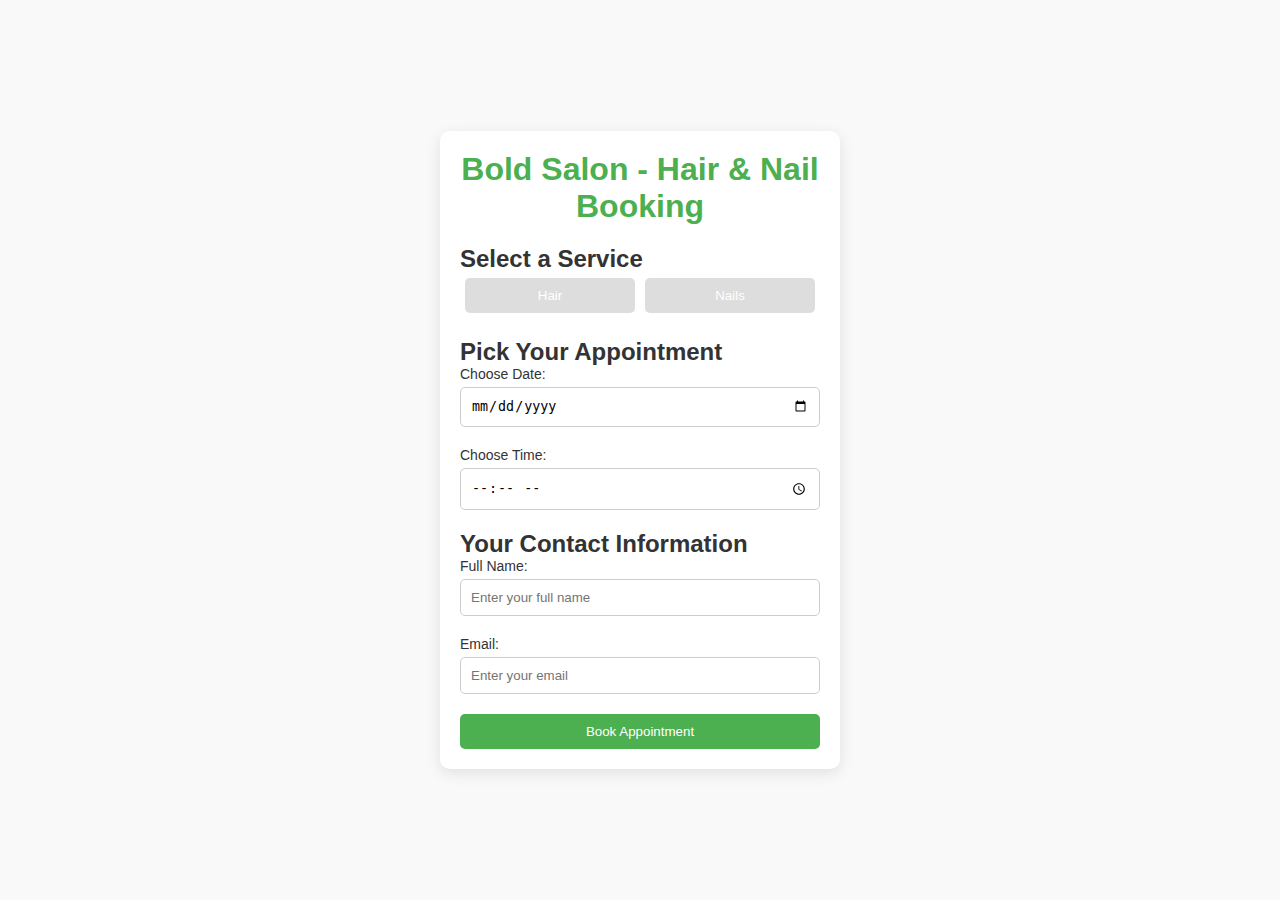
<file: index.html>
<!DOCTYPE html>
<html lang="en">
<head>
    <meta charset="UTF-8">
    <meta name="viewport" content="width=device-width, initial-scale=1.0">
    <title>Bold Salon - Book Your Appointment</title>
    <link rel="stylesheet" href="styles.css">
</head>
<body>
    <div class="container">
        <header>
            <h1>Bold Salon - Hair & Nail Booking</h1>
        </header>

        <!-- Service Selection -->
        <div class="service-selection">
            <h2>Select a Service</h2>
            <div class="tabs">
                <button id="hairTab" class="tab" onclick="showService('hair')">Hair</button>
                <button id="nailTab" class="tab" onclick="showService('nail')">Nails</button>
            </div>

            <!-- Hair Services Form -->
            <div id="hairServices" class="services-form" style="display:none;">
                <label for="hairService">Choose a Hair Service:</label>
                <select id="hairService">
                    <option value="haircut">Haircut</option>
                    <option value="haircolor">Hair Color</option>
                    <option value="hairtreatment">Hair Treatment</option>
                </select>
            </div>

            <!-- Nail Services Form -->
            <div id="nailServices" class="services-form" style="display:none;">
                <label for="nailService">Choose a Nail Service:</label>
                <select id="nailService">
                    <option value="manicure">Manicure</option>
                    <option value="pedicure">Pedicure</option>
                    <option value="gelnails">Gel Nails</option>
                </select>
            </div>
        </div>

        <!-- Date and Time Selection -->
        <div class="booking-details">
            <h2>Pick Your Appointment</h2>
            <label for="appointmentDate">Choose Date:</label>
            <input type="date" id="appointmentDate" required>
            <label for="appointmentTime">Choose Time:</label>
            <input type="time" id="appointmentTime" required>
        </div>

        <!-- Contact Information -->
        <div class="contact-info">
            <h2>Your Contact Information</h2>
            <label for="fullName">Full Name:</label>
            <input type="text" id="fullName" placeholder="Enter your full name" required>

            <label for="email">Email:</label>
            <input type="email" id="email" placeholder="Enter your email" required>
        </div>

        <!-- Book Appointment Button -->
        <div class="booking-button">
            <button type="button" onclick="submitBooking()">Book Appointment</button>
        </div>

        <!-- Confirmation message -->
        <div id="confirmationMessage" class="confirmation-message" style="display:none;">
            <h3>Your appointment has been booked successfully!</h3>
            <p>Redirecting to the confirmation page...</p>
        </div>
    </div>

    <script>
        // Function to handle service tab switching
        function showService(serviceType) {
            if (serviceType === 'hair') {
                document.getElementById('hairServices').style.display = 'block';
                document.getElementById('nailServices').style.display = 'none';
            } else if (serviceType === 'nail') {
                document.getElementById('hairServices').style.display = 'none';
                document.getElementById('nailServices').style.display = 'block';
            }
        }

        // Function to handle form submission and redirect to Page 1
        function submitBooking() {
            // Get form data
            const serviceType = document.getElementById('hairServices').style.display === 'block' ? 'hair' : 'nail';
            const service = serviceType === 'hair' ? document.getElementById('hairService').value : document.getElementById('nailService').value;
            const appointmentDate = document.getElementById('appointmentDate').value;
            const appointmentTime = document.getElementById('appointmentTime').value;
            const fullName = document.getElementById('fullName').value;
            const email = document.getElementById('email').value;

            // Check if all required fields are filled
            if (!fullName || !email || !appointmentDate || !appointmentTime || !service) {
                alert("Please fill in all required fields.");
                return; // Stop the function execution if fields are not filled
            }

            // Create a booking object (this could be sent to a backend)
            const bookingDetails = {
                serviceType,
                service,
                appointmentDate,
                appointmentTime,
                fullName,
                email
            };

            // Log the booking details to the console (or send to backend)
            console.log('Booking Details:', bookingDetails);

            // Display confirmation message
            document.getElementById('confirmationMessage').style.display = 'block';

            // Redirect to the "Page 1" (Thank you page)
            setTimeout(function() {
                window.location.href = 'page1.html'; // Change this to the actual location of your "page1.html"
            }, 3000); // Redirect after 10 seconds (you can adjust the delay)
        }
    </script>
</body>
</html>
</file>
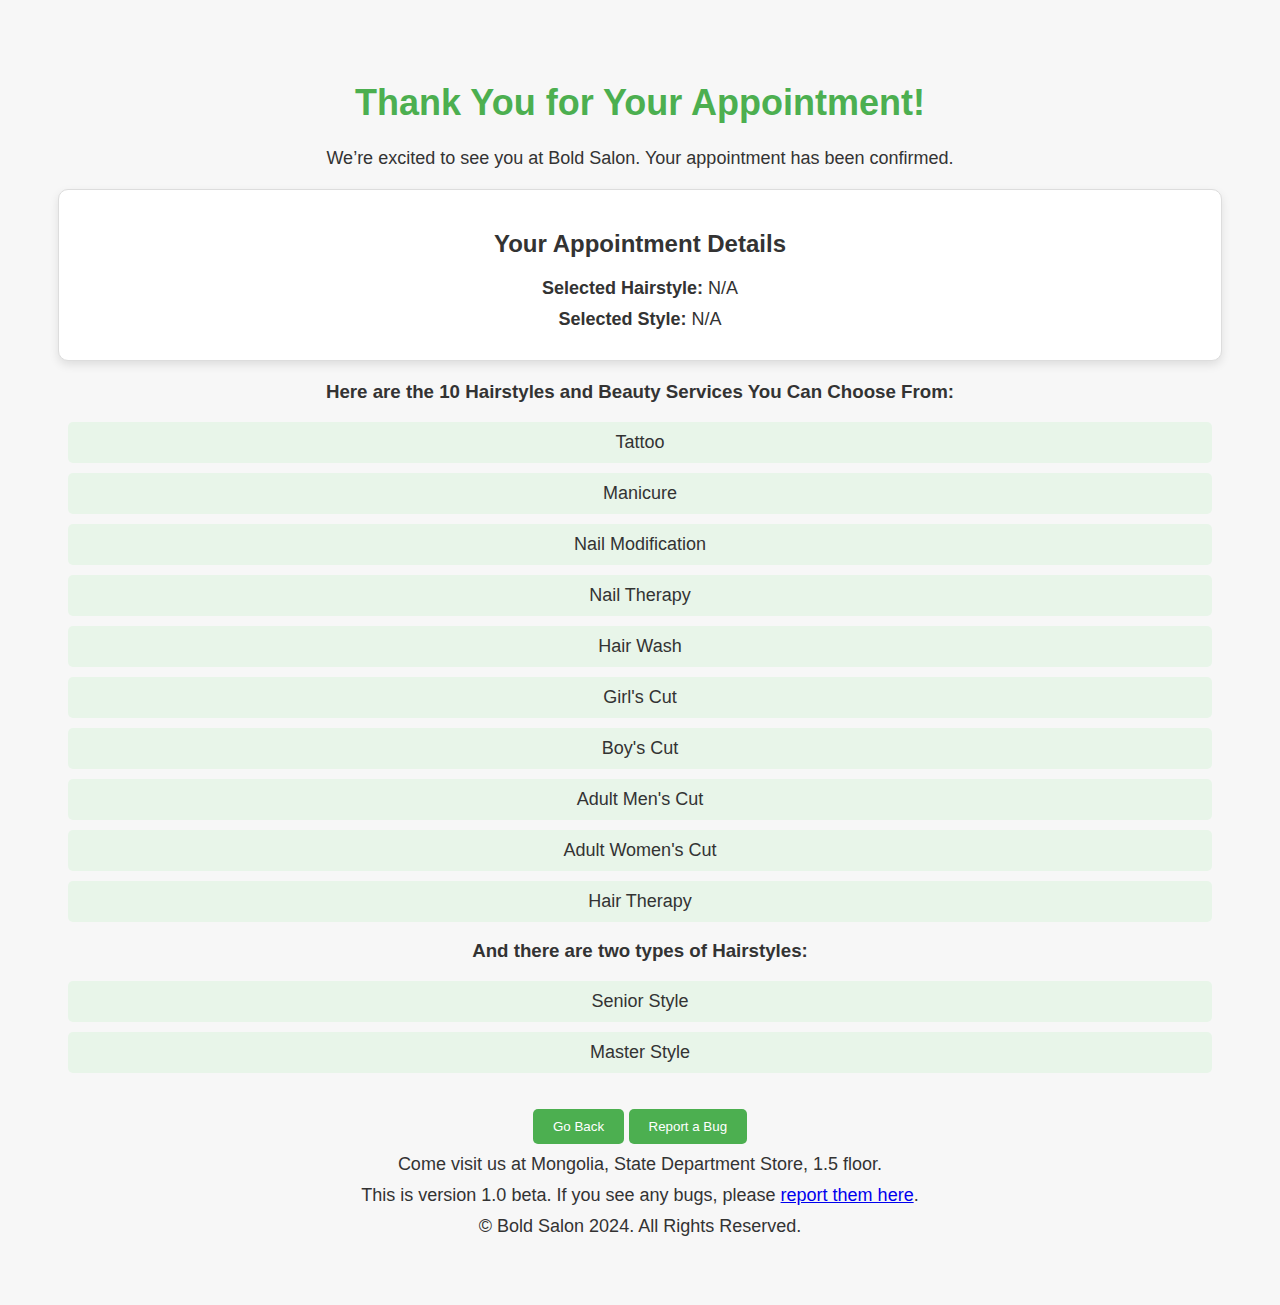
<file: page1.html>
<!DOCTYPE html>
<html lang="en">
<head>
    <meta charset="UTF-8">
    <meta name="viewport" content="width=device-width, initial-scale=1.0">
    <title>Thank You - Bold Salon</title>
    <style>
        body {
            font-family: Arial, sans-serif;
            background-color: #f7f7f7;
            color: #333;
            text-align: center;
            padding: 50px;
        }

        h1 {
            font-size: 36px;
            color: #4CAF50;
        }

        p {
            font-size: 18px;
            margin: 10px 0;
        }

        .appointment-info {
            background-color: #fff;
            border: 1px solid #ddd;
            border-radius: 10px;
            padding: 20px;
            margin: 20px 0;
            box-shadow: 0 4px 10px rgba(0, 0, 0, 0.1);
        }

        .hairstyles-list, .style-types-list {
            list-style-type: none;
            padding: 0;
            cursor: pointer;
        }

        .hairstyles-list li, .style-types-list li {
            font-size: 18px;
            background-color: #e8f5e9;
            margin: 10px;
            padding: 10px;
            border-radius: 5px;
        }

        .hairstyles-list li:hover, .style-types-list li:hover {
            background-color: #c8e6c9;
        }

        .back-button, .report-bug-button {
            padding: 10px 20px;
            background-color: #4CAF50;
            color: white;
            border: none;
            border-radius: 5px;
            cursor: pointer;
            margin-top: 20px;
        }

        .back-button:hover, .report-bug-button:hover {
            background-color: #45a049;
        }
    </style>
</head>
<body>

    <h1>Thank You for Your Appointment!</h1>
    <p>We’re excited to see you at Bold Salon. Your appointment has been confirmed.</p>

    <div class="appointment-info">
        <h2>Your Appointment Details</h2>
        <p><strong>Selected Hairstyle:</strong> <span id="selectedHairstyle">N/A</span></p>
        <p><strong>Selected Style:</strong> <span id="selectedStyle">N/A</span></p>
    </div>

    <h3>Here are the 10 Hairstyles and Beauty Services You Can Choose From:</h3>
    <ul class="hairstyles-list">
        <li onclick="selectHairstyle('Tattoo')">Tattoo</li>
        <li onclick="selectHairstyle('Manicure')">Manicure</li>
        <li onclick="selectHairstyle('Nail Modification')">Nail Modification</li>
        <li onclick="selectHairstyle('Nail Therapy')">Nail Therapy</li>
        <li onclick="selectHairstyle('Hair Wash')">Hair Wash</li>
        <li onclick="selectHairstyle('Girl\'s Cut')">Girl's Cut</li>
        <li onclick="selectHairstyle('Boy\'s Cut')">Boy's Cut</li>
        <li onclick="selectHairstyle('Adult Men\'s Cut')">Adult Men's Cut</li>
        <li onclick="selectHairstyle('Adult Women\'s Cut')">Adult Women's Cut</li>
        <li onclick="selectHairstyle('Hair Therapy')">Hair Therapy</li>
    </ul>

    <h3>And there are two types of Hairstyles:</h3>
    <ul class="style-types-list">
        <li onclick="selectStyle('Senior Style')">Senior Style</li>
        <li onclick="selectStyle('Master Style')">Master Style</li>
    </ul>

    <!-- Button to go back to the previous page -->
    <button class="back-button" onclick="window.history.back()">Go Back</button>

    <!-- Button to navigate to the bug reporting page -->
    <button class="report-bug-button" onclick="window.location.href='page2.html'">Report a Bug</button>

    <!-- Footer Note -->
    <p>Come visit us at Mongolia, State Department Store, 1.5 floor.</p>
    <p>This is version 1.0 beta. If you see any bugs, please <a href="page2.html">report them here</a>.</p>
    <p>&copy; Bold Salon 2024. All Rights Reserved.</p>

    <script>
        // Function to handle the selection of a hairstyle
        function selectHairstyle(hairstyle) {
            // Update the displayed selected hairstyle
            document.getElementById('selectedHairstyle').innerText = hairstyle;
        }

        // Function to handle the selection of a style (Senior or Master)
        function selectStyle(style) {
            // Update the displayed selected style
            document.getElementById('selectedStyle').innerText = style;
        }
    </script>

</body>
</html>
</file>
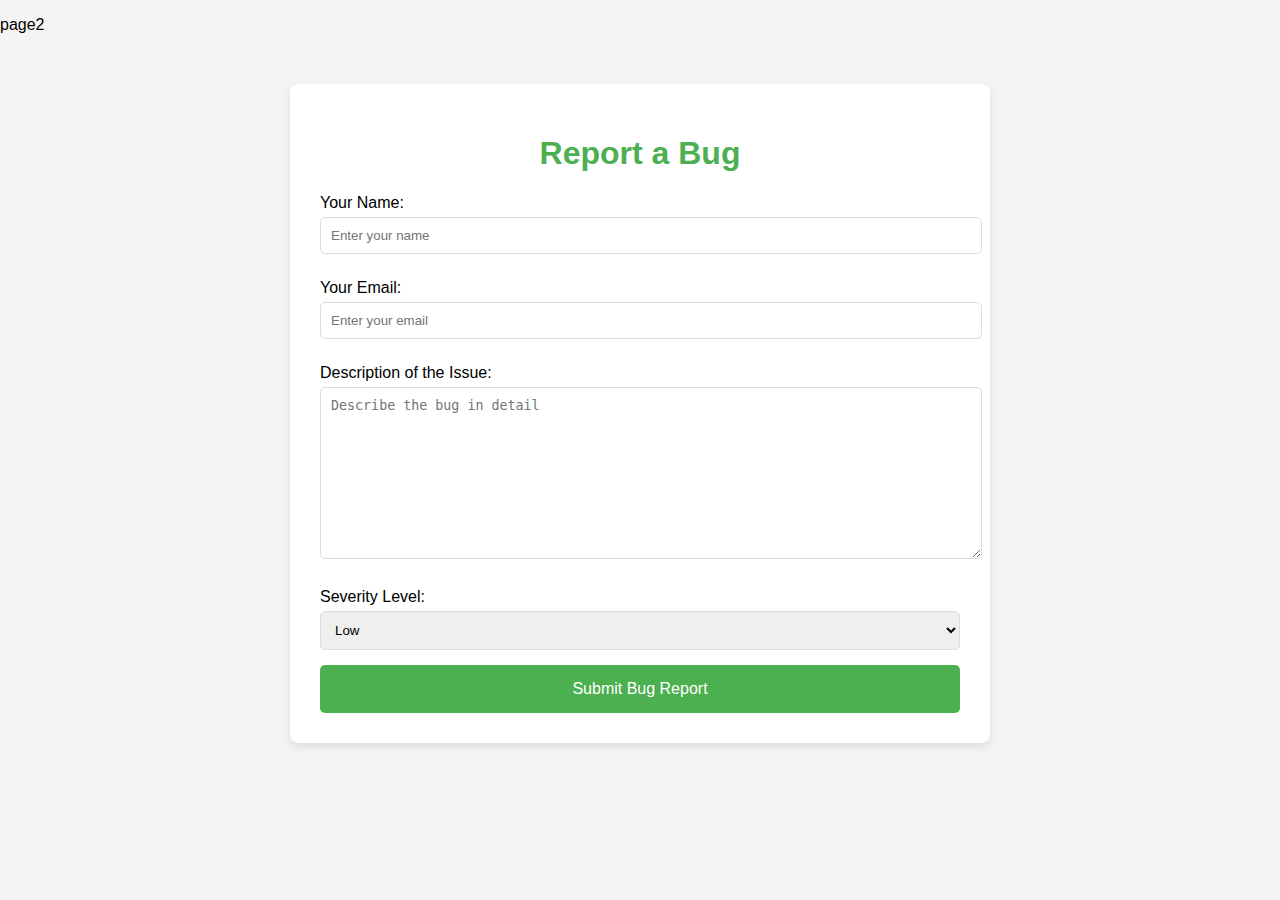
<file: page2.html>
<!DOCTYPE html>
<html>
  <body>
      <p>page2</p>
  </body>
</html><!DOCTYPE html>
<html lang="en">
<head>
    <meta charset="UTF-8">
    <meta name="viewport" content="width=device-width, initial-scale=1.0">
    <title>Bug Reporting - Bold Salon</title>
    <style>
        body {
            font-family: Arial, sans-serif;
            background-color: #f4f4f4;
            margin: 0;
            padding: 0;
        }

        .container {
            width: 50%;
            margin: 50px auto;
            background-color: white;
            padding: 30px;
            border-radius: 8px;
            box-shadow: 0 4px 10px rgba(0, 0, 0, 0.1);
        }

        h1 {
            text-align: center;
            color: #4CAF50;
        }

        label {
            font-size: 16px;
            margin-top: 10px;
            display: block;
        }

        input[type="text"],
        input[type="email"],
        select,
        textarea {
            width: 100%;
            padding: 10px;
            margin-top: 5px;
            margin-bottom: 15px;
            border-radius: 5px;
            border: 1px solid #ddd;
        }

        textarea {
            resize: vertical;
            height: 150px;
        }

        button {
            width: 100%;
            padding: 15px;
            background-color: #4CAF50;
            color: white;
            border: none;
            border-radius: 5px;
            cursor: pointer;
            font-size: 16px;
        }

        button:hover {
            background-color: #45a049;
        }

        .confirmation {
            margin-top: 20px;
            text-align: center;
            color: green;
            font-size: 18px;
            display: none;
        }
    </style>
</head>
<body>

    <div class="container">
        <h1>Report a Bug</h1>

        <form id="bugReportForm">
            <label for="userName">Your Name:</label>
            <input type="text" id="userName" name="userName" placeholder="Enter your name" required>

            <label for="userEmail">Your Email:</label>
            <input type="email" id="userEmail" name="userEmail" placeholder="Enter your email" required>

            <label for="bugDescription">Description of the Issue:</label>
            <textarea id="bugDescription" name="bugDescription" placeholder="Describe the bug in detail" required></textarea>

            <label for="severity">Severity Level:</label>
            <select id="severity" name="severity" required>
                <option value="low">Low</option>
                <option value="medium">Medium</option>
                <option value="high">High</option>
                <option value="critical">Critical</option>
            </select>

            <button type="submit">Submit Bug Report</button>
        </form>

        <div id="confirmationMessage" class="confirmation">
            <p>Thank you for reporting the issue. We will look into it as soon as possible!</p>
        </div>
    </div>

    <script>
        // Handling form submission
        document.getElementById('bugReportForm').addEventListener('submit', function(e) {
            e.preventDefault(); // Prevent page refresh on submit

            // Get form data
            const userName = document.getElementById('userName').value;
            const userEmail = document.getElementById('userEmail').value;
            const bugDescription = document.getElementById('bugDescription').value;
            const severity = document.getElementById('severity').value;

            // Log the bug report details (in production, you'd send this to a backend system)
            console.log('Bug Report:', {
                userName,
                userEmail,
                bugDescription,
                severity
            });

            // Show confirmation message
            document.getElementById('confirmationMessage').style.display = 'block';

            // Clear the form
            document.getElementById('bugReportForm').reset();
        });
    </script>

</body>
</html>
</file>
<file: styles.css>
/* styles.css */
* {
    margin: 0;
    padding: 0;
    box-sizing: border-box;
}

body {
    font-family: Arial, sans-serif;
    background-color: #f9f9f9;
    color: #333;
    display: flex;
    justify-content: center;
    align-items: center;
    height: 100vh;
    margin: 0;
}

.container {
    background-color: #fff;
    padding: 20px;
    border-radius: 10px;
    box-shadow: 0 4px 15px rgba(0, 0, 0, 0.1);
    width: 400px;
}

header h1 {
    text-align: center;
    color: #4CAF50;
    margin-bottom: 20px;
}

.tabs {
    display: flex;
    justify-content: center;
    margin-bottom: 20px;
}

.tab {
    padding: 10px;
    margin: 5px;
    background-color: #ddd;
    border: none;
    cursor: pointer;
}

.tab:hover {
    background-color: #ccc;
}

.services-form {
    margin-bottom: 20px;
}

label {
    font-size: 14px;
    margin-bottom: 5px;
    display: block;
}

select, input {
    width: 100%;
    padding: 10px;
    margin-bottom: 20px;
    border: 1px solid #ccc;
    border-radius: 5px;
}

button {
    width: 100%;
    padding: 10px;
    background-color: #4CAF50;
    color: white;
    border: none;
    border-radius: 5px;
    cursor: pointer;
}

button:hover {
    background-color: #45a049;
}

.confirmation-message {
    text-align: center;
    color: #28a745;
}

h3 {
    font-size: 24px;
    margin-bottom: 10px;
}

p {
    font-size: 16px;
}
</file>
